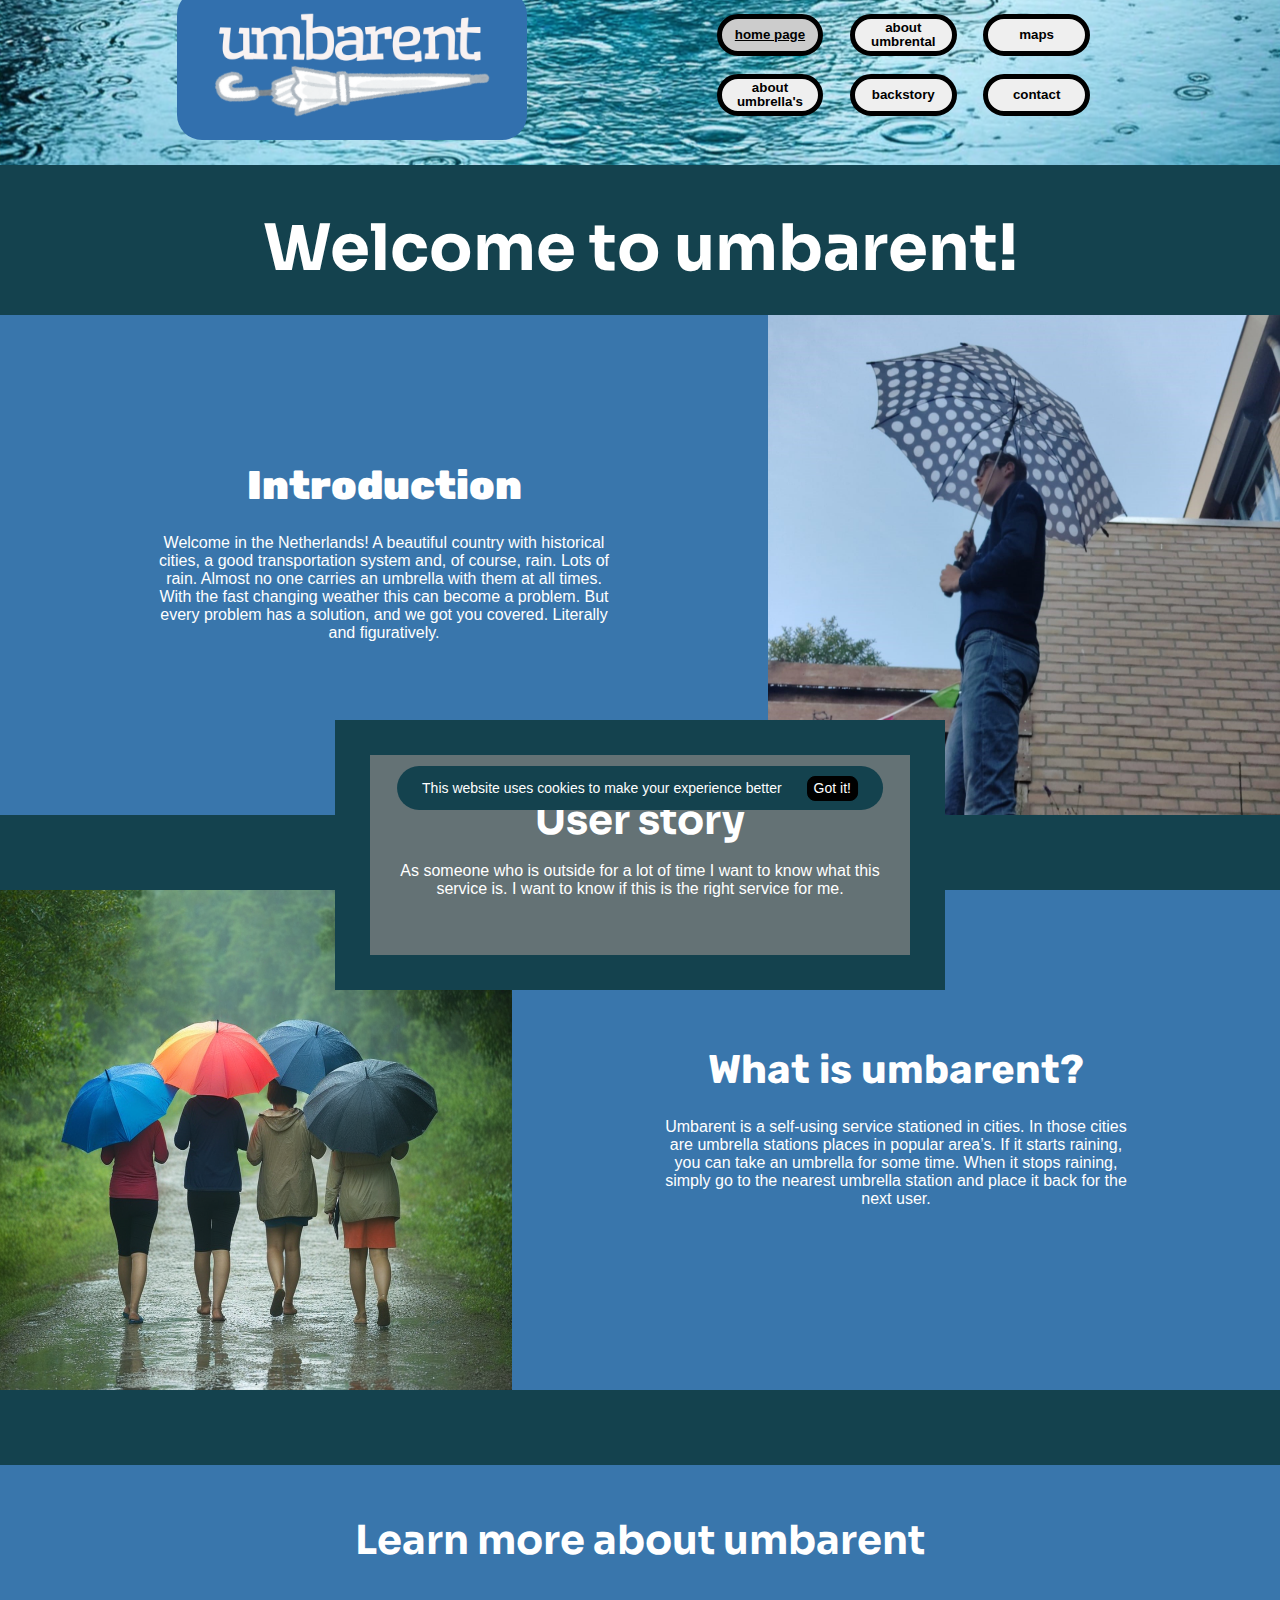
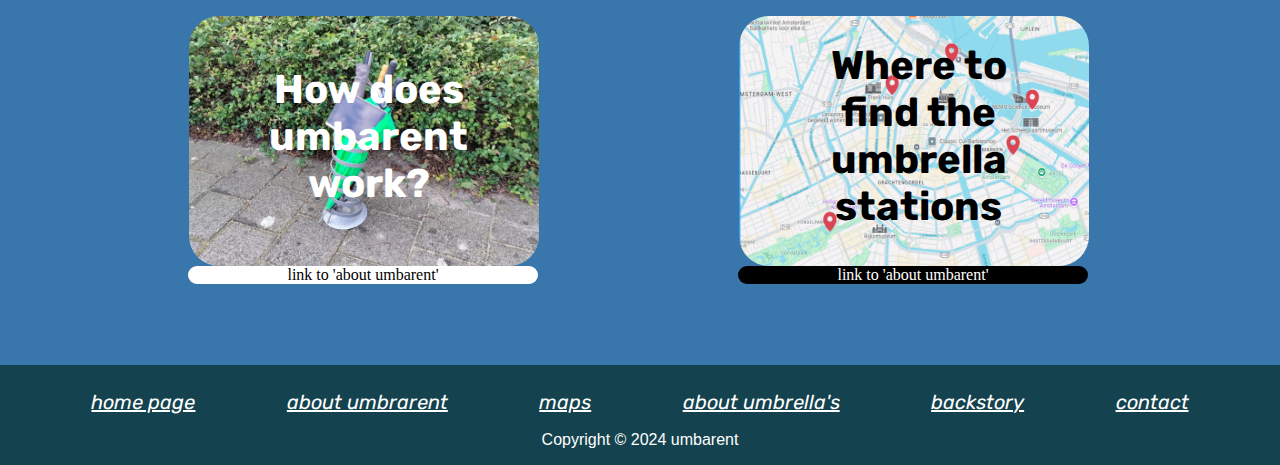
<file: index.html>
<!DOCTYPE html>
<html lang="en">
<head>
    <meta charset="UTF-8">
    <meta name="viewport" content="width=device-width, initial-scale=1.0">
    <title>umbarent</title>
    <meta name="author" content="Thijmen Dijkman">
    <link rel="icon" type="image/umbarent-icon" href="img\favicon.png">
    <link href='https://fonts.googleapis.com/css?family=Rubik|Sora' rel='stylesheet'>
    <link rel="stylesheet" type="text/css" href="css/finalAssignment.css">
</head>
<body>
    <img src="img\raindrops_in_a_puddle(3).png" alt="raindrops in a puddle" title="raindrops" class="navBackground">
    <nav class="flexbox top">
        <a href="index.html" class="logo"><img src="img/umbarent-logo.png" alt="umbarent logo" title="umbarent" class="logo"></a>
        <section class="topBox">
            <section class="flexbox pageSelect">
                <a href="index.html"><button type="button" class="goToPage thisPage">home page</button></a>
                <a href="whatIsWebsite.html"><button type="button" class="goToPage">about umbrental</button></a>
                <a href="maps.html"><button type="button" class="goToPage">maps</button></a>
                <a href="howToUse.html"><button type="button" class="goToPage">about umbrella's</button></a>
                <a href="backstory.html"><button type="button" class="goToPage">backstory</button></a>
                <a href="contact.html"><button type="button" class="goToPage">contact</button></a>
            </section>
        </section>
    </nav>

    <section class="cookies flexbox">
        <p>This website uses cookies to make your experience better</p>
        <button type="button" class="cookieButton">Got it!</button>
    </section>

    <header class="bar title">
        <h1>Welcome to umbarent!</h1>
    </header>

    <section class="flexbox">
        <article class="home homeText">
            <h2 class="white"><strong>Introduction</strong></h2>
            <p class="inlineBlock">
                Welcome in the Netherlands! 
                A beautiful country with historical cities, 
                a good transportation system and, of course, rain. Lots of rain.
                Almost no one carries an umbrella with them at all times. 
                With the fast changing weather this can become a problem. 
                But every problem has a solution, and we got you covered. 
                Literally and figuratively.
            </p>
        </article>
        <img src="img\umbrellaBackyard(2).png" alt="walking in the rain in a backyard" title="walking with umbrella in backyard" class="home homePhoto">
    </section>

    <p class="divide bar"></p>
    <section class="userStoryHome flexbox">
        <h2>User story</h2>
        <p>
            As someone who is outside for a lot of time I want to know what this service is. 
            I want to know if this is the right service for me.
        </p>
    </section>

    <section class="flexbox">
        <img src="img\1x1_people_walking_with_umbrella(3).png" alt="walking in the rain in a forest" title="walking with umbrella in forest" class="home homePhoto">
        <article class="home homeText">
            <h2 class="white">What is umbarent?</h2>
            <p>
                Umbarent is a self-using service stationed in cities. 
                In those cities are umbrella stations places in popular area’s. 
                If it starts raining, you can take an umbrella for some time. 
                When it stops raining, simply go to the nearest umbrella station 
                and place it back for the next user.
            </p>
        </article>
    </section>

    <p class="divide bar"></p>

    <section class="flexbox text CTA">
        <h2 class="learnMore">learn more about umbarent</h2>
        <section class="ctaBoxes flexbox">
            <figure>
                <a href="whatIsWebsite.html"><img src="img\umbrellaStation1(2).png" alt="an umbrella station" title="link to 'about umbarent'" class="ctaBoxes"></a>
                <h2 class="centerTextCTA white">How does umbarent work?</h2>
                <figcaption class="linkAboutUmbarent">link to 'about umbarent'</figcaption>
            </figure>
            <figure>
                <a href="maps.html"><img src="img\mapAmsterdam.png" alt="map of Amsterdam" title="link to 'maps'" class="ctaBoxes"></a>
                <h2 class="centerTextCTA black">Where to find the umbrella stations</h2>
                <figcaption class="linkMaps">link to 'about umbarent'</figcaption>
            </figure>
        </section>
    </section>

    <footer class="bar flexbox">
        <section class="footerLink flexbox">
            <a href="home.html"><em>home page</em></a>
            <a href="whatIsWebsite.html"><em>about umbrarent</em></a>
            <a href="maps.html"><em>maps</em></a>
            <a href="howToUse.html"><em>about umbrella's</em></a>
            <a href="backstory.html"><em>backstory</em></a>
            <a href="contact.html"><em>contact</em></a>
        </section>
        <p>Copyright &copy; 2024 umbarent</p>
    </footer>
</body>
</html>
</file>
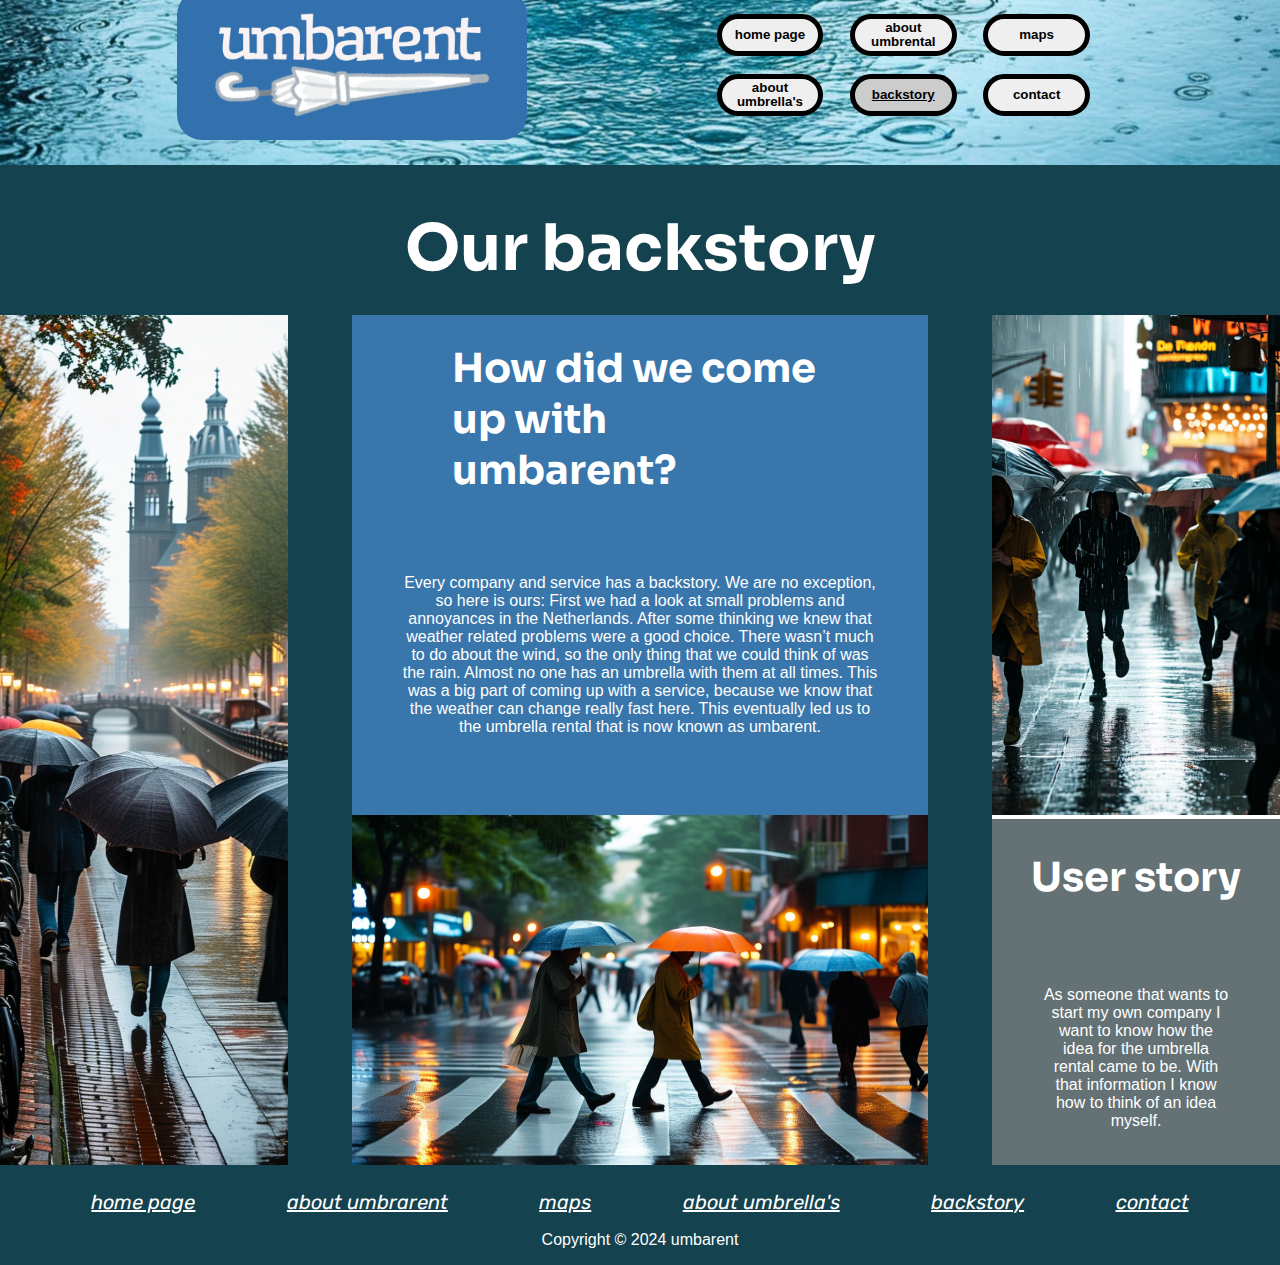
<file: backstory.html>
<!DOCTYPE html>
<html lang="en">
<head>
    <meta charset="UTF-8">
    <meta name="viewport" content="width=device-width, initial-scale=1.0">
    <title>backstory</title>
    <meta name="author" content="Thijmen Dijkman">
    <link rel="icon" type="image/umbarent-icon" href="img\favicon.png">
    <link href='https://fonts.googleapis.com/css?family=Rubik|Sora' rel='stylesheet'>
    <link rel="stylesheet" type="text/css" href="css/finalAssignment.css">
</head>
<body>
    <img src="img\raindrops_in_a_puddle(3).png" alt="raindrops in a puddle" title="" class="navBackground">
    <nav class="flexbox top">
        <a href="index.html" class="logo"><img src="img/umbarent-logo.png" alt="umbarent logo" title="umbarent" class="logo"></a>
        <section class="topBox">
            <section class="flexbox pageSelect topBox">
                <a href="index.html"><button type="button" class="goToPage">home page</button></a>
                <a href="whatIsWebsite.html"><button type="button" class="goToPage">about umbrental</button></a>
                <a href="maps.html"><button type="button" class="goToPage">maps</button></a>
                <a href="howToUse.html"><button type="button" class="goToPage">about umbrella's</button></a>
                <a href="backstory.html"><button type="button" class="goToPage thisPage">backstory</button></a>
                <a href="contact.html"><button type="button" class="goToPage">contact</button></a>
            </section>
        </section>
    </nav>

    <header class="bar title">
        <h1>Our backstory</h1>
    </header>

    <section class="flexbox heightPage5">
        <aside>
            <img src="img\9x16_Amsterdam_on_a_rainy_day.png" alt="Amsterdam on a rainy day" title="Amsterdam in the rain" class="photo heightPage5">
        </aside>

        <p class="smallVertical bar heightPage5"></p>

        <article class="text middle topheight aligntext">
            <h2 class="inMiddle">
                How did we come up with umbarent?
            </h2>
            <p>
                Every company and service has a backstory. We are no exception, so here is ours:
                First we had a look at small problems and annoyances in the Netherlands. 
                After some thinking we knew that weather related problems were a good choice. 
                There wasn’t much to do about the wind, so the only thing that we could think of was the rain.
                Almost no one has an umbrella with them at all times. 
                This was a big part of coming up with a service, because we know that the weather can change really fast here. 
                This eventually led us to the umbrella rental that is now known as umbarent.
            </p>
        </article>
        <img src="img\4x3_people_in_the_rain_crossing_the_ (2).png" alt="people in the rain crossing the road" title="busy city in the rain" class="photo middle bottomheight">

        <p class="smallVertical bar heightPage5"></p>

        <aside>
            <img src="img\9x16_NYC_on_a_rainy_day__with_people_(2).png" alt="New York City on a rainy day" title="New York City in the rain" class="photo topheight fullWidth">
            <section class="userStory bottomheight aligntext">
                <h2>
                    User story
                </h2>
                <p>
                    As someone that wants to start my own company 
                    I want to know how the idea for the umbrella rental came to be. 
                    With that information I know how to think of an idea myself.
                </p>
            </section>
        </aside>
    </section>

    <footer class="bar flexbox">
        <section class="footerLink flexbox">
            <a href="home.html"><em>home page</em></a>
            <a href="whatIsWebsite.html"><em>about umbrarent</em></a>
            <a href="maps.html"><em>maps</em></a>
            <a href="howToUse.html"><em>about umbrella's</em></a>
            <a href="backstory.html"><em>backstory</em></a>
            <a href="contact.html"><em>contact</em></a>
        </section>
        <p>Copyright &copy; 2024 umbarent</p>
    </footer>
</body>
</html>
</file>
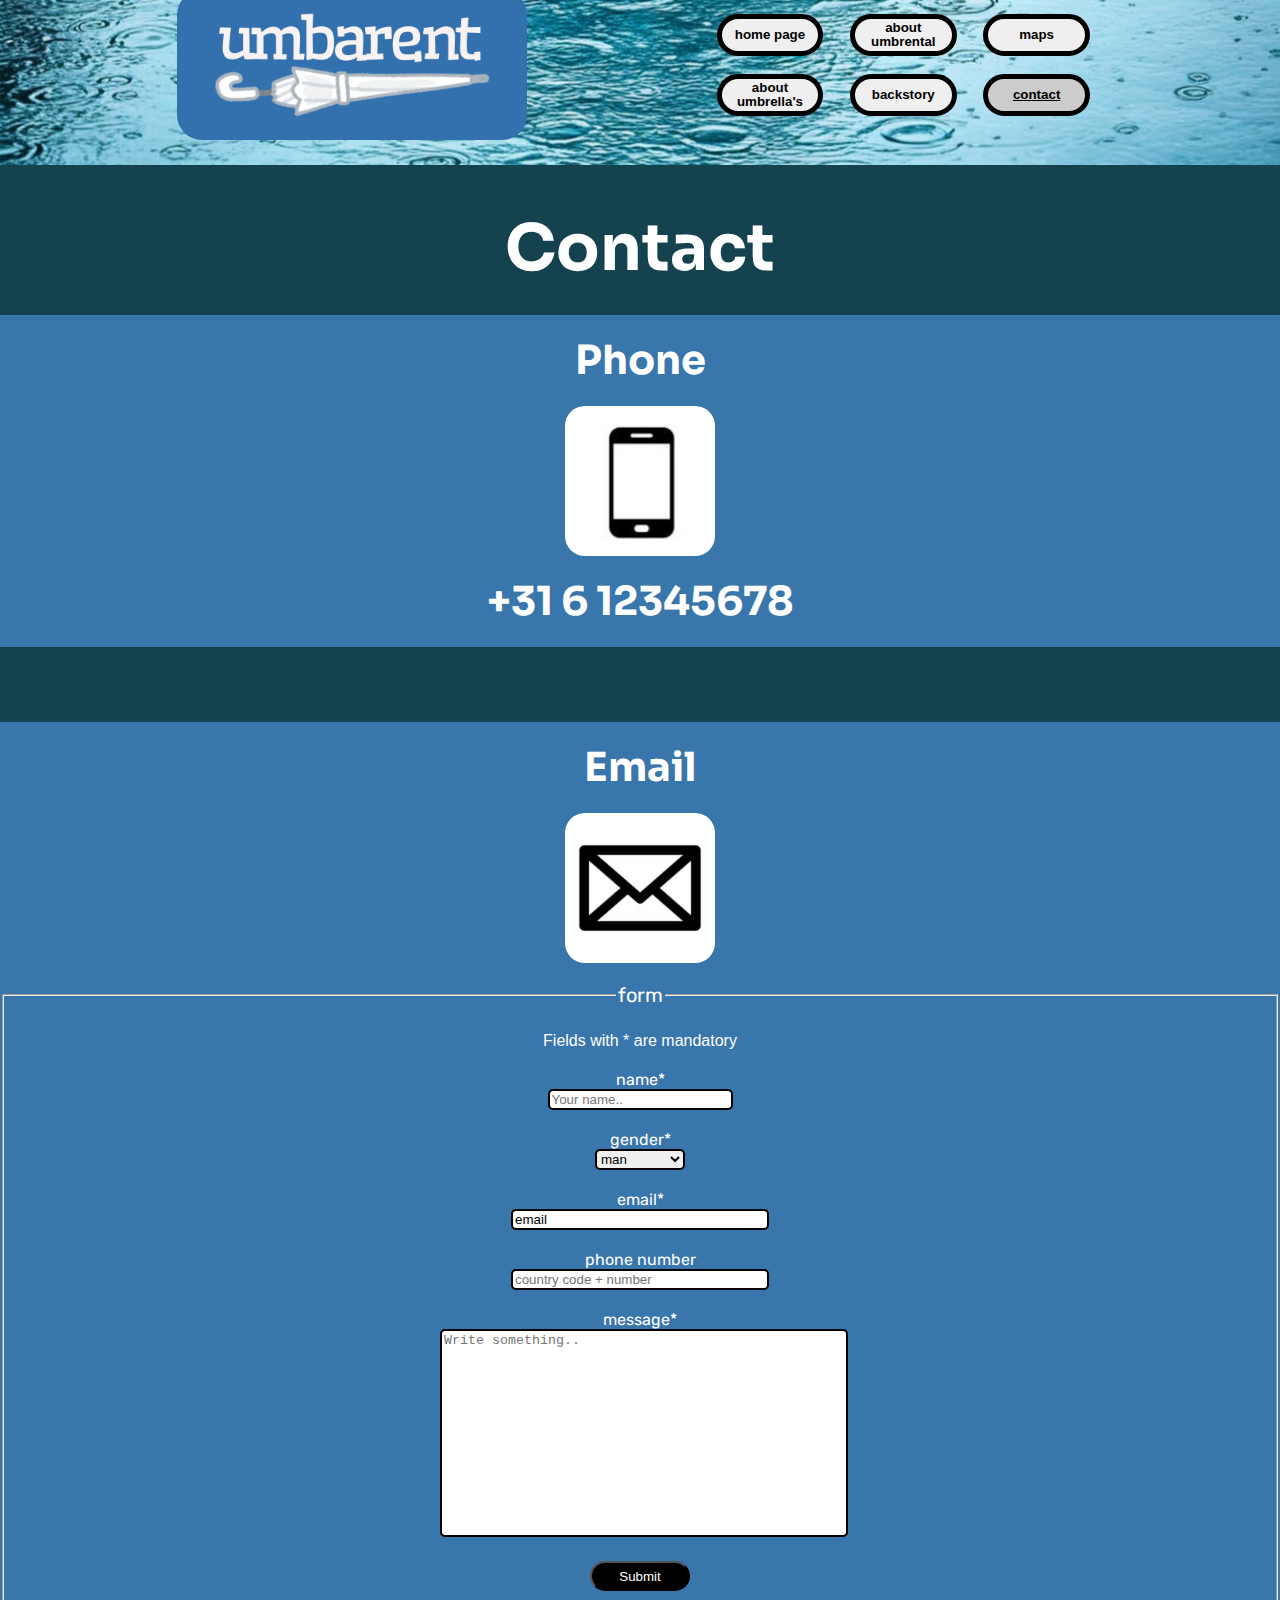
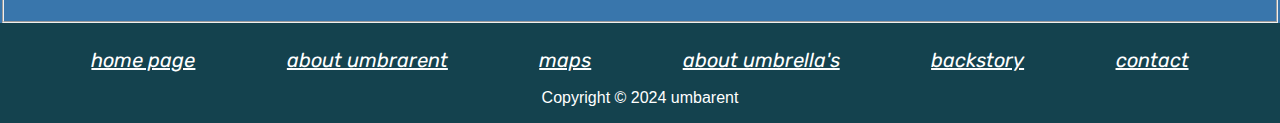
<file: contact.html>
<!DOCTYPE html>
<html lang="en">
<head>
    <meta charset="UTF-8">
    <meta name="viewport" content="width=device-width, initial-scale=1.0">
    <title>contact</title>
    <meta name="author" content="Thijmen Dijkman">
    <link rel="icon" type="image/umbarent-icon" href="img\favicon.png">
    <link href='https://fonts.googleapis.com/css?family=Rubik|Sora' rel='stylesheet'>
    <link rel="stylesheet" type="text/css" href="css/finalAssignment.css">
</head>
<body>
    <img src="img\raindrops_in_a_puddle(3).png" alt="raindrops in a puddle" title="raindrops" class="navBackground">
    <nav class="flexbox top">
        <a href="index.html" class="logo"><img src="img/umbarent-logo.png" alt="umbarent logo" title="umbarent" class="logo"></a>
        <section class="topBox">
            <section class="flexbox pageSelect">
                <a href="index.html"><button type="button" class="goToPage">home page</button></a>
                <a href="whatIsWebsite.html"><button type="button" class="goToPage">about umbrental</button></a>
                <a href="maps.html"><button type="button" class="goToPage">maps</button></a>
                <a href="howToUse.html"><button type="button" class="goToPage">about umbrella's</button></a>
                <a href="backstory.html"><button type="button" class="goToPage">backstory</button></a>
                <a href="contact.html"><button type="button" class="goToPage thisPage">contact</button></a>
            </section>
        </section>
    </nav>

    <header class="bar title">
        <h1>Contact</h1>
    </header>

    <section class="text">
        <h2 class="pageMiddle">Phone</h2>
        <img src="img\smartphone-icon.png" alt="smartphone pictogram" title="smartphone" class="contactPhoto pageMiddle">
        <h2 class="pageMiddle">+31 6 12345678</h2>
    </section>

    <p class="divide bar"></p>

    <section class="text">
        <h2 class="pageMiddle">Email</h2>
        <img src="img\email-icon.png" alt="email pictogram" title="email" class="contactPhoto pageMiddle">
        <fieldset>
        <legend>form</legend>
            <form action="action_page.php" method="POST" class="pageMiddle flexbox">
                <p>fields with * are mandatory</p>

                <section class="formbox">
                    <label for="name">name*</label>
                    <input type="text" id="name" name="name" placeholder="Your name.." required>
                </section>
            
                <section class="formbox">
                    <label for="gender">gender*</label>
                    <select id="gender" name="gender" required>
                        <option value="man">man</option>
                        <option value="woman">woman</option>
                        <option value="non-binairy">non-binairy</option>
                        <option value="else">else</option>
                    </select>
                </section>

                <section class="formbox">
                    <label for="email">email*</label>
                    <input type="email" value="email" id="email" name="email" placeholder="an.example@email.com" required>
                </section>

                <section class="formbox">
                    <label for="tel">phone number</label>
                    <input type="tel" id="tel" name="tel" placeholder="country code + number">
                </section>
            
                <section class="formbox">
                    <label for="message">message*</label>
                    <textarea id="message" name="message" placeholder="Write something.." required></textarea>
                </section>
            
                <section class="formbox">
                    <input type="submit" value="Submit">
                </section>
            </form>
        </fieldset>
    </section>
    
    <footer class="bar flexbox">
        <section class="footerLink flexbox">
            <a href="home.html"><em>home page</em></a>
            <a href="whatIsWebsite.html"><em>about umbrarent</em></a>
            <a href="maps.html"><em>maps</em></a>
            <a href="howToUse.html"><em>about umbrella's</em></a>
            <a href="backstory.html"><em>backstory</em></a>
            <a href="contact.html"><em>contact</em></a>
        </section>
        <p>Copyright &copy; 2024 umbarent</p>
    </footer>
</body>
</html>
</file>
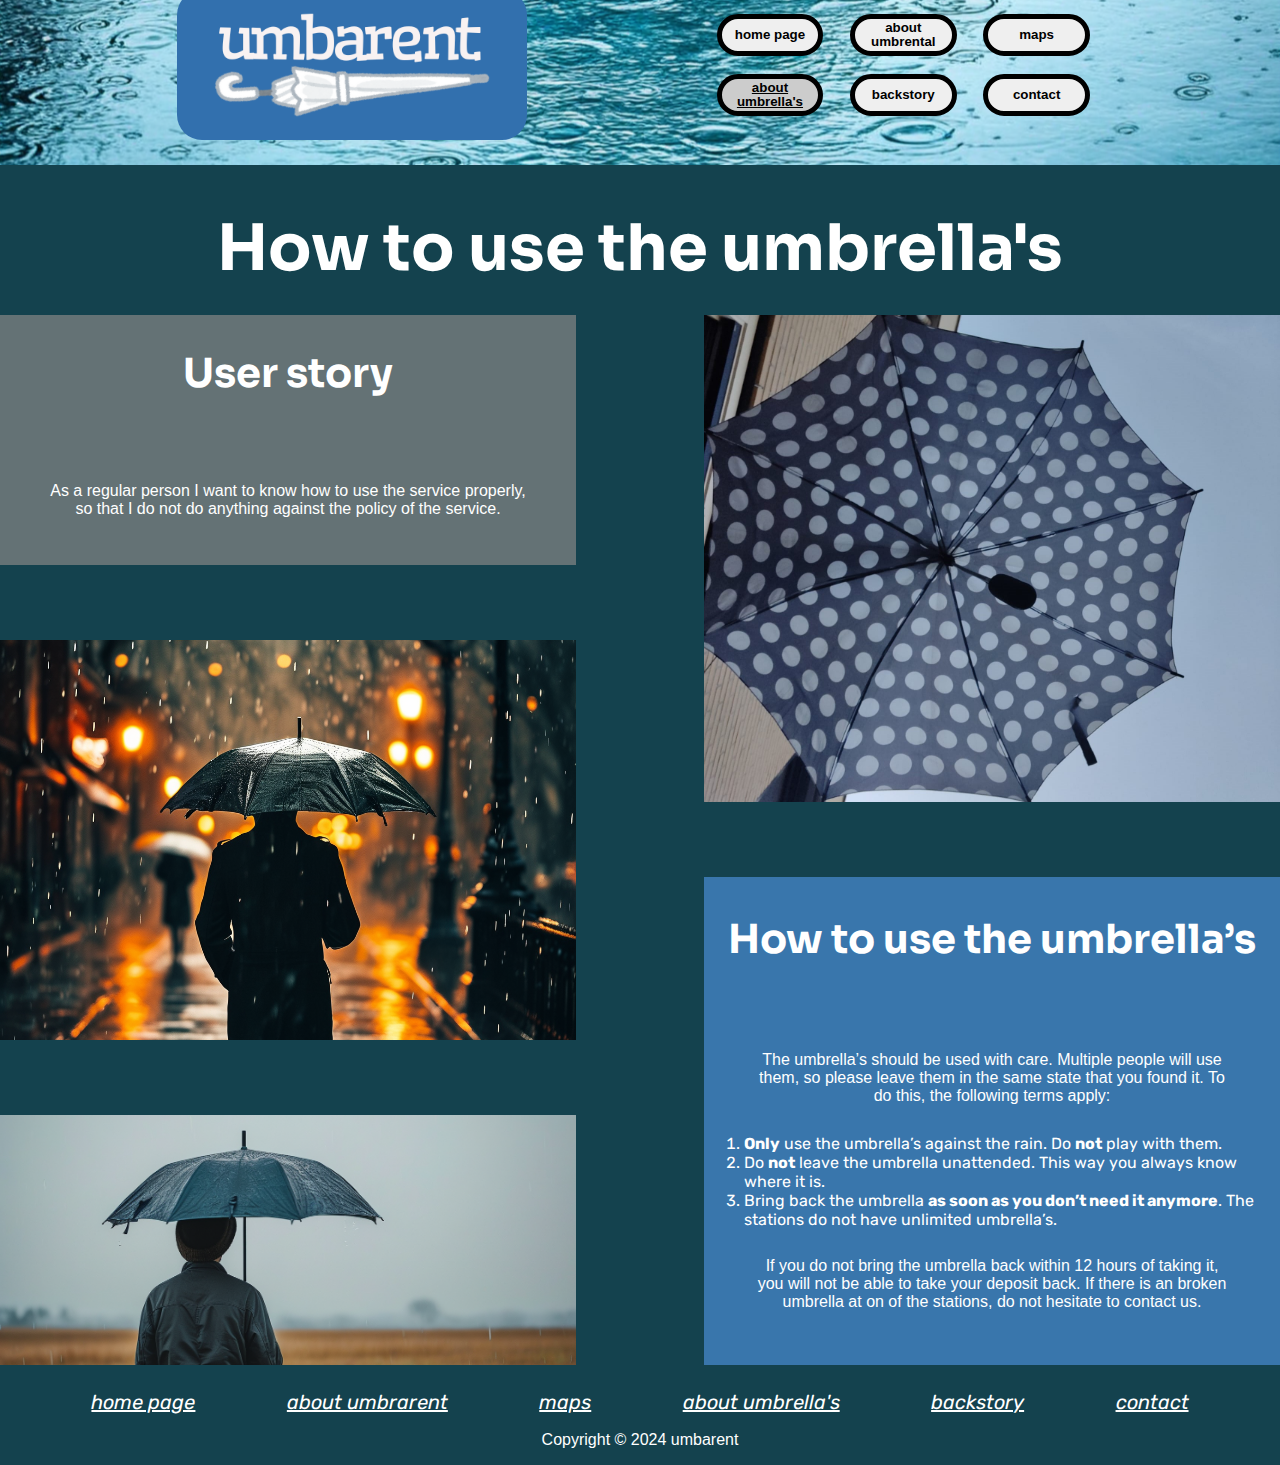
<file: howToUse.html>
<!DOCTYPE html>
<html lang="en">
<head>
    <meta charset="UTF-8">
    <meta name="viewport" content="width=device-width, initial-scale=1.0">
    <title>about umbrella's</title>
    <meta name="author" content="Thijmen Dijkman">
    <link rel="icon" type="image/umbarent-icon" href="img\favicon.png">
    <link href='https://fonts.googleapis.com/css?family=Rubik|Sora' rel='stylesheet'>
    <link rel="stylesheet" type="text/css" href="css/finalAssignment.css">
</head>
<body>
    <img src="img\raindrops_in_a_puddle(3).png" alt="raindrops in a puddle" title="raindrops" class="navBackground">
    <nav class="flexbox top">
        <a href="index.html" class="logo"><img src="img/umbarent-logo.png" alt="umbarent logo" title="umbarent" class="logo"></a>
        <section class="topBox">
            <section class="flexbox pageSelect">
                <a href="index.html"><button type="button" class="goToPage">home page</button></a>
                <a href="whatIsWebsite.html"><button type="button" class="goToPage">about umbrental</button></a>
                <a href="maps.html"><button type="button" class="goToPage">maps</button></a>
                <a href="howToUse.html"><button type="button" class="goToPage thisPage">about umbrella's</button></a>
                <a href="backstory.html"><button type="button" class="goToPage">backstory</button></a>
                <a href="contact.html"><button type="button" class="goToPage">contact</button></a>
            </section>
        </section>
    </nav>

    <header class="bar title">
        <h1>How to use the umbrella's</h1>
    </header>

    <section class="flexbox heightPage4">
        <section class="userStory twentyFive width4 aligntext">
            <h2>
                User story
            </h2>
            <p>
                As a regular person I want to know how to use the service properly, 
                so that I do not do anything against the policy of the service.
            </p>
        </section>
        <p class="divide bar width4"></p>
        <img src="img\3x2_people_in_the_rain_with_umbrella.png" alt="person walking in the rain in the evening" title="walking with umbrella in the evening" class="photo fourty width4">
        <p class="divide bar width4"></p>
        <img src="img\16x9_person_standing_in_an_open_field(2).png" alt="man in open field with umbrella" title="standing in an open field" class="photo twentyFive width4">
    
        <p class="vertical bar heightPage4"></p>
    
        <img src="img\flyingUmbrella.png" alt="umbrella fom below pointing to the sky" title="flying umbrella" class="photo page4Right width4">
        <p class="divide bar width4"></p>
        <article class="text page4Right width4 aligntext">
            <h2>
                How to use the umbrella’s
            </h2>
            <p>
                The umbrella’s should be used with care. Multiple people will use them, 
                so please leave them in the same state that you found it. To do this, the following terms apply:
            </p>
                <ol>
                    <li><strong>Only</strong> use the umbrella’s against the rain. Do <strong>not</strong> play with them.</li>
                    <li>Do <strong>not</strong> leave the umbrella unattended. This way you always know where it is.</li>
                    <li>Bring back the umbrella <strong>as soon as you don’t need it anymore</strong>. The stations do not have unlimited umbrella’s.</li>
                </ol>
            <p>
                If you do not bring the umbrella back within 12 hours of taking it, you will not be able to take your deposit back.
                If there is an broken umbrella at on of the stations, do not hesitate to contact us. 
            </p>
        </article>
    </section>

    <footer class="bar flexbox">
        <section class="footerLink flexbox">
            <a href="home.html"><em>home page</em></a>
            <a href="whatIsWebsite.html"><em>about umbrarent</em></a>
            <a href="maps.html"><em>maps</em></a>
            <a href="howToUse.html"><em>about umbrella's</em></a>
            <a href="backstory.html"><em>backstory</em></a>
            <a href="contact.html"><em>contact</em></a>
        </section>
        <p>Copyright &copy; 2024 umbarent</p>
    </footer>
</body>
</html>
</file>
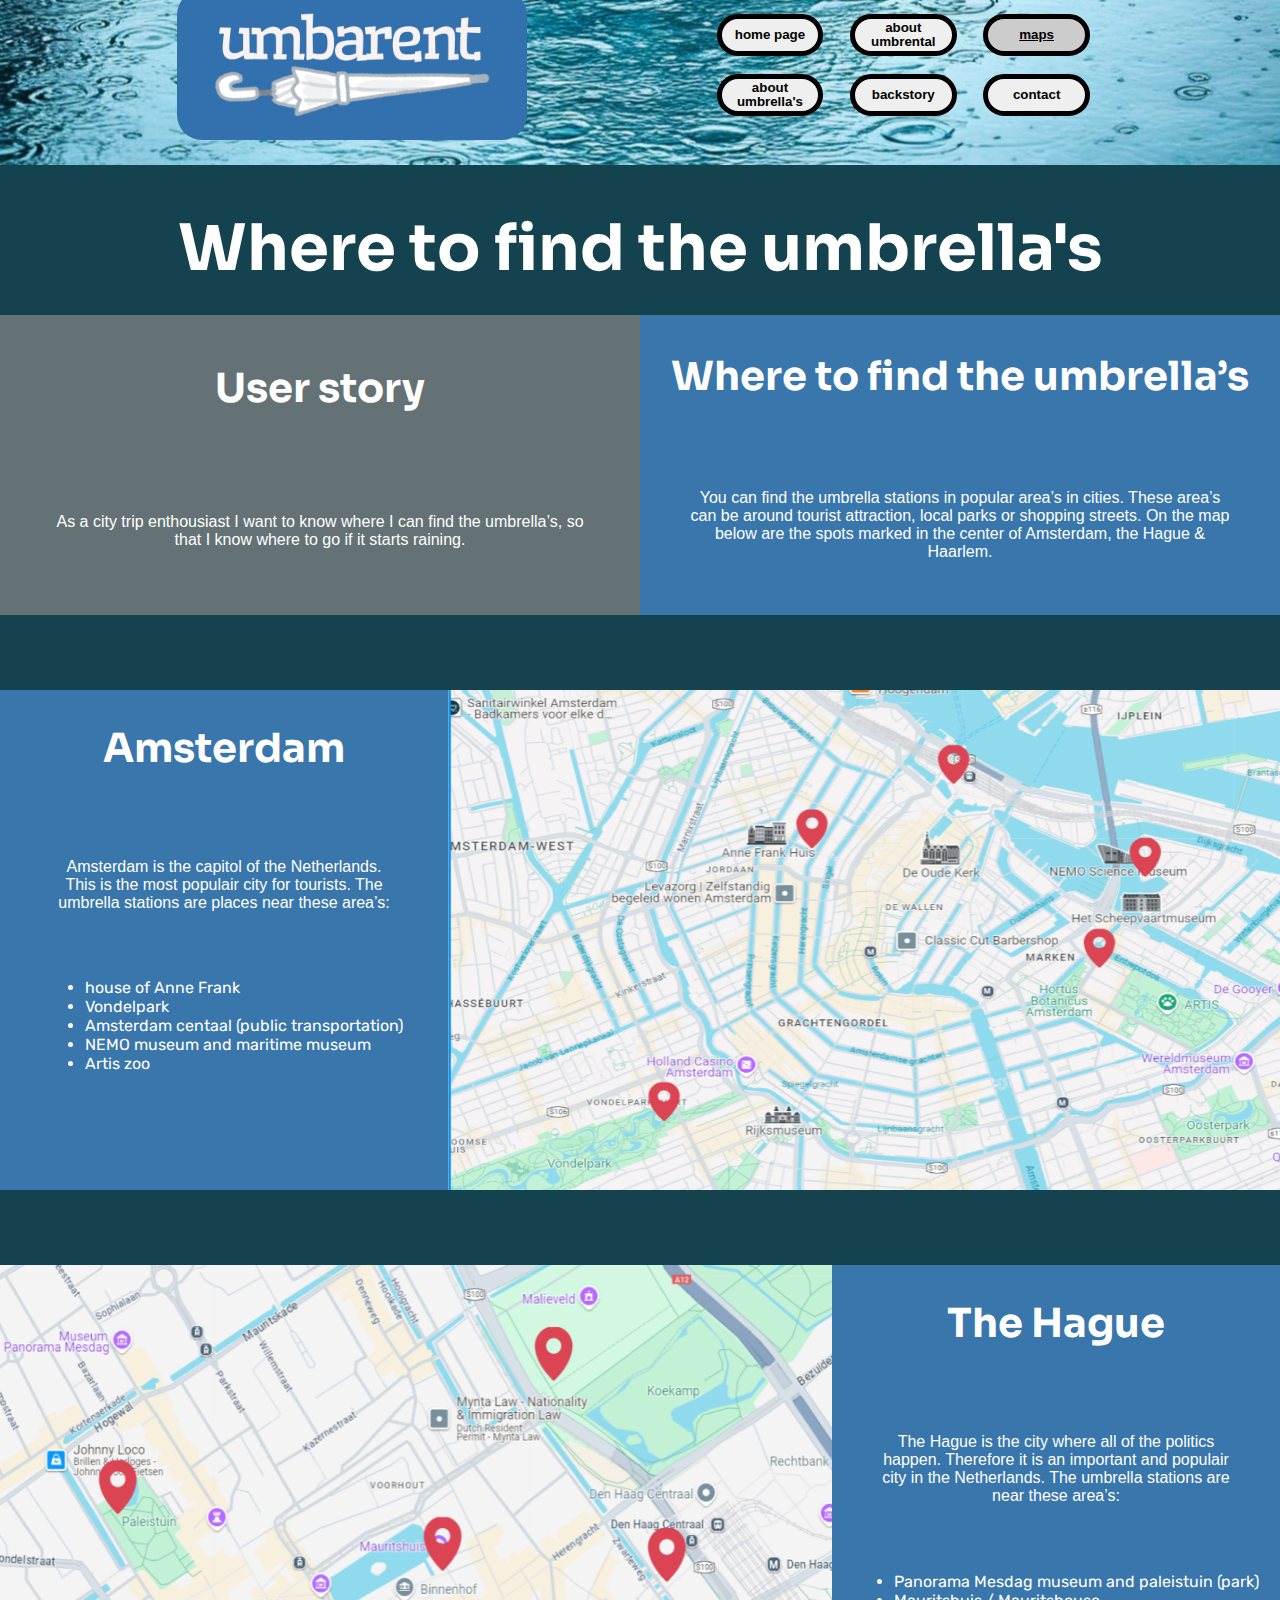
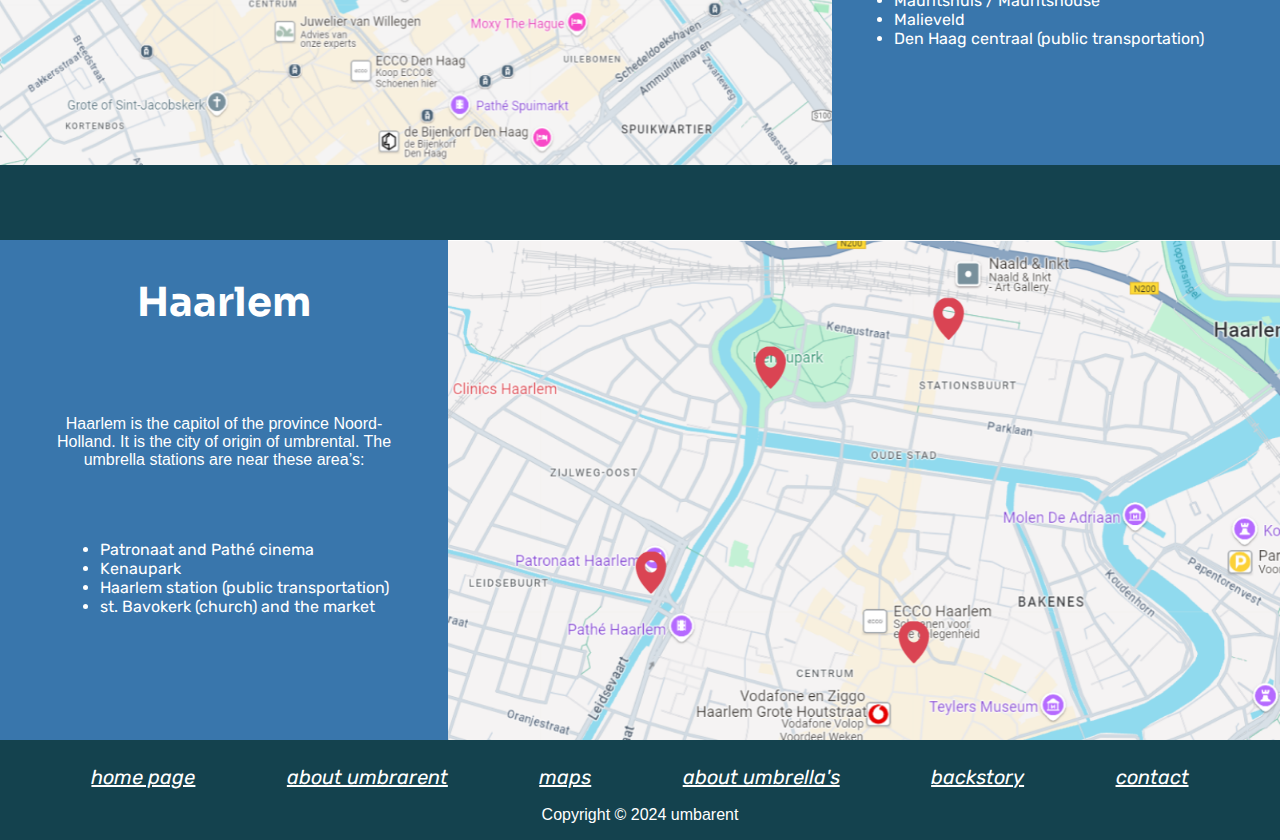
<file: maps.html>
<!DOCTYPE html>
<html lang="en">
<head>
    <meta charset="UTF-8">
    <meta name="viewport" content="width=device-width, initial-scale=1.0">
    <title>maps</title>
    <meta name="author" content="Thijmen Dijkman">
    <link rel="icon" type="image/umbarent-icon" href="img\favicon.png">
    <link href='https://fonts.googleapis.com/css?family=Rubik|Sora' rel='stylesheet'>
    <link rel="stylesheet" type="text/css" href="css/finalAssignment.css">
</head>
<body>
    <img src="img\raindrops_in_a_puddle(3).png" alt="raindrops in a puddle" title="raindrops" class="navBackground">
    <nav class="flexbox top">
        <a href="index.html" class="logo"><img src="img/umbarent-logo.png" alt="umbarent logo" title="umbarent" class="logo"></a>
        <section class="topBox">
            <section class="flexbox pageSelect">
                <a href="index.html"><button type="button" class="goToPage">home page</button></a>
                <a href="whatIsWebsite.html"><button type="button" class="goToPage">about umbrental</button></a>
                <a href="maps.html"><button type="button" class="goToPage thisPage">maps</button></a>
                <a href="howToUse.html"><button type="button" class="goToPage">about umbrella's</button></a>
                <a href="backstory.html"><button type="button" class="goToPage">backstory</button></a>
                <a href="contact.html"><button type="button" class="goToPage">contact</button></a>
            </section>
        </section>
    </nav>

    <header class="bar title">
        <h1>Where to find the umbrella's</h1>
    </header>

    <section class="flexbox">
        <section class="userStory firstLine3 aligntext">
            <h2>
                User story
            </h2>
            <p>
                As a city trip enthousiast I want to know where I can find the umbrella’s, 
                so that I know where to go if it starts raining.
            </p>
        </section>
        <section class="text firstLine3 aligntext">
            <h2>
                Where to find the umbrella’s
            </h2>
            <p>
                You can find the umbrella stations in popular area’s in cities.
                These area’s can be around tourist attraction, local parks or shopping streets.
                On the map below are the spots marked in the center of Amsterdam, the Hague &#38; Haarlem.
            </p>
        </section>
    </section>
    
    <p class="divide bar"></p>
    
    <section class="flexbox">
        <article class="text page3Text aligntext">
            <h2>
                Amsterdam
            </h2>
            <p>
                Amsterdam is the capitol of the Netherlands. This is the most populair city for tourists.

                The umbrella stations are places near these area’s:
                <ul>
                    <li>house of Anne Frank</li>
                    <li>Vondelpark</li>
                    <li>Amsterdam centaal (public transportation)</li>
                    <li>NEMO museum and maritime museum</li>
                    <li>Artis zoo</li>
                </ul>
            </p>
        </article>
        <img src="img\mapAmsterdam.png" alt="map of amsterdam with pinpoints of the umbrella stations" title="spots of umbrella stations" class="photo page3Photo">
    </section>

    <p class="divide bar"></p>

    <section class="flexbox">
        <img src="img\mapTheHague.png" alt="map of the Hague with pinpoints of the umbrella stations" title="spots of umbrella stations"  class="photo page3Photo">
        <article class="text page3Text aligntext">
            <h2>
                the Hague
            </h2>
            <p>
                The Hague is the city where all of the politics happen. Therefore it is an important and populair city in the Netherlands.

                The umbrella stations are near these area’s:
                <ul>
                    <li>Panorama Mesdag museum and paleistuin (park)</li>
                    <li>Mauritshuis / Mauritshouse</li>
                    <li>Malieveld</li>
                    <li>Den Haag centraal (public transportation)</li>
                </ul>
            </p>
        </article>
    </section>

    <p class="divide bar"></p>

    <section class="flexbox">
        <article class="text page3Text aligntext">
            <h2>
                Haarlem
            </h2>
            <p>
                Haarlem is the capitol of the province Noord-Holland. It is the city of origin of umbrental. 

                The umbrella stations are near these area’s:
                <ul>
                    <li>Patronaat and Pathé cinema</li>
                    <li>Kenaupark</li>
                    <li>Haarlem station (public transportation)</li>
                    <li>st. Bavokerk (church) and the market</li>
                </ul>
            </p>
        </article>
        <img src="img\mapHaarlem.png" alt="map of Haarlem with pinpoints of the umbrella stations" title="spots of umbrella stations"  class="photo page3Photo">
    </section>

    <footer class="bar flexbox">
        <section class="footerLink flexbox">
            <a href="home.html"><em>home page</em></a>
            <a href="whatIsWebsite.html"><em>about umbrarent</em></a>
            <a href="maps.html"><em>maps</em></a>
            <a href="howToUse.html"><em>about umbrella's</em></a>
            <a href="backstory.html"><em>backstory</em></a>
            <a href="contact.html"><em>contact</em></a>
        </section>
        <p>Copyright &copy; 2024 umbarent</p>
    </footer>
</body>
</html>
</file>
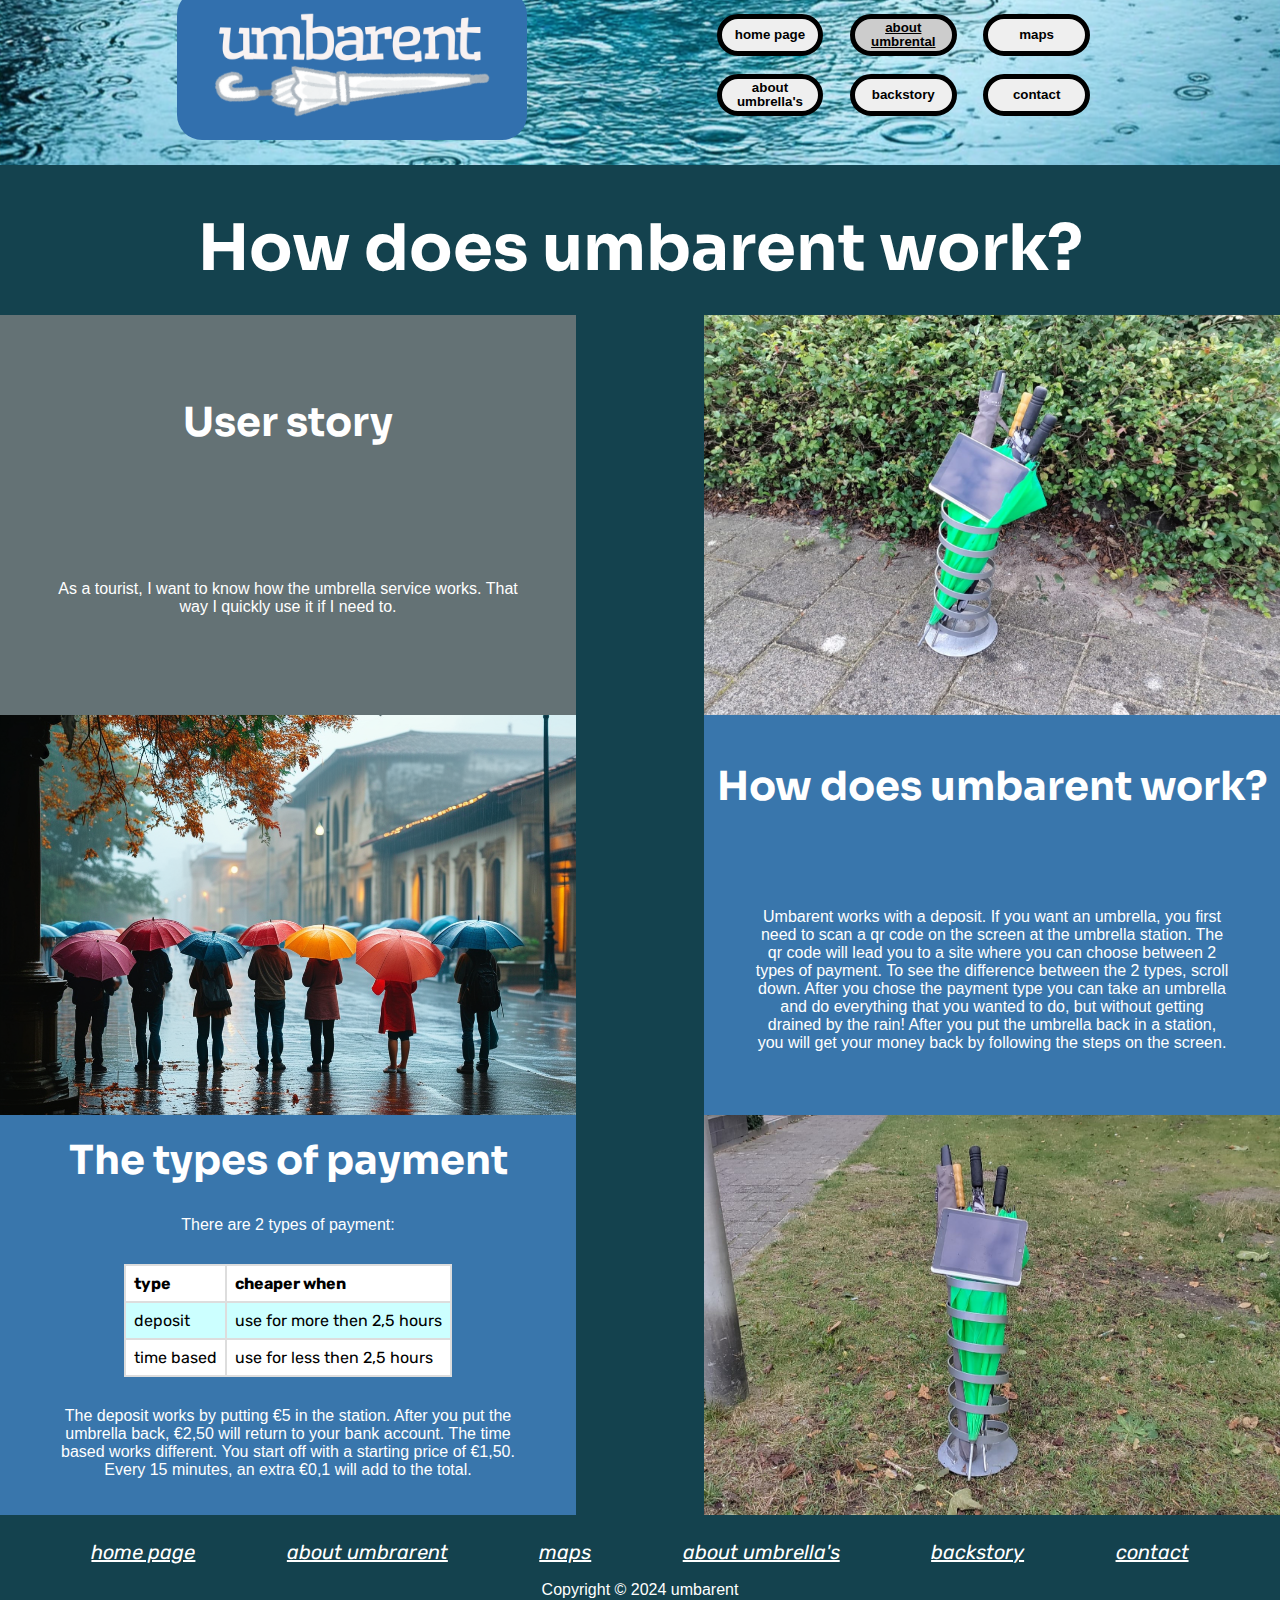
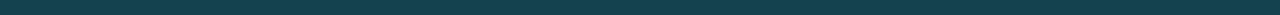
<file: whatIsWebsite.html>
<!DOCTYPE html>
<html lang="en">
<head>
    <meta charset="UTF-8">
    <meta name="viewport" content="width=device-width, initial-scale=1.0">
    <title>About umbarent</title>
    <meta name="author" content="Thijmen Dijkman">
    <link rel="icon" type="image/umbarent-icon" href="img\favicon.png">
    <link href='https://fonts.googleapis.com/css?family=Rubik|Sora' rel='stylesheet'>
    <link rel="stylesheet" type="text/css" href="css/finalAssignment.css">
</head>
<body>
    <img src="img\raindrops_in_a_puddle(3).png" alt="raindrops in a puddle" title="raindrops" class="navBackground">
    <nav class="flexbox top">
        <a href="index.html" class="logo"><img src="img/umbarent-logo.png" alt="umbarent logo" title="umbarent" class="logo"></a>
        <section class="topBox">
            <section class="flexbox pageSelect">
                <a href="index.html"><button type="button" class="goToPage">home page</button></a>
                <a href="whatIsWebsite.html"><button type="button" class="goToPage thisPage">about umbrental</button></a>
                <a href="maps.html"><button type="button" class="goToPage">maps</button></a>
                <a href="howToUse.html"><button type="button" class="goToPage">about umbrella's</button></a>
                <a href="backstory.html"><button type="button" class="goToPage">backstory</button></a>
                <a href="contact.html"><button type="button" class="goToPage">contact</button></a>
            </section>
        </section>
    </nav>

    <header class="bar title">
        <h1>How does umbarent work?</h1>
    </header>

    <section class="flexbox">
        <section class="userStory page2 aligntext">
        <h2>
            User story
        </h2>
        <p>
            As a tourist, I want to know how the umbrella service works. That way I quickly use it if I need to.
        </p>
        </section>
        <p class="vertical bar"></p>
        <img src="img\umbrellaStation1(2).png" alt="an umbrella station" title="umbrella station" class="photo page2">
    </section>

    <section class="flexbox">
        <img src="img\3x2_group_of_people_in_the_rain_with.png" alt="big group of people with umbrella's" title="city trip in the rain" class="photo page2">
        <p class="vertical bar"></p>
        <article class="page2 text aligntext">
            <h2>
                How does umbarent work?
            </h2>
            <p>
                Umbarent works with a deposit. If you want an umbrella, 
                you first need to scan a qr code on the screen at the umbrella station.
                The qr code will lead you to a site where you can choose between 2 types of payment.
                To see the difference between the 2 types, scroll down.
                After you chose the payment type you can take an umbrella and do everything that you
                 wanted to do, but without getting drained by the rain! After you put 
                the umbrella back in a station, you will get your money back 
                by following the steps on the screen.
            </p>
        </article>
    </section>
    
    <section class="flexbox">
        </article>
        <article class="page2 text aligntext">
            <h2 class="moveUp">
                The types of payment
            </h2>
            <p>
                There are 2 types of payment:
            </p>
            <table>
                <tr>
                    <th>type</th>
                    <th>cheaper when</th>
                </tr>
                <tr>
                    <td>deposit</td>
                    <td>use for more then 2,5 hours</td>
                </tr>
                <tr>
                    <td>time based</td>
                    <td>use for less then 2,5 hours</td>
                </tr>
            </table>
            <p>
                The deposit works by putting &euro;5 in the station. After you put the 
                umbrella back, &euro;2,50 will return to your bank account.
                The time based works different. You start off with a starting price of &euro;1,50.
                Every 15 minutes, an extra &euro;0,1 will add to the total.
            </p>
        </article>
        <p class="vertical bar"></p>
        <img src="img\umbrellaStation0(2).png" alt="an umbrella station" title="umbrella station" class="photo page2">
    </section>

    <footer class="bar flexbox">
        <section class="footerLink flexbox">
            <a href="home.html"><em>home page</em></a>
            <a href="whatIsWebsite.html"><em>about umbrarent</em></a>
            <a href="maps.html"><em>maps</em></a>
            <a href="howToUse.html"><em>about umbrella's</em></a>
            <a href="backstory.html"><em>backstory</em></a>
            <a href="contact.html"><em>contact</em></a>
        </section>
        <p>Copyright &copy; 2024 umbarent</p>
    </footer>
</body>
</html>
</file>
<file: css/finalAssignment.css>
/*every body follows the same (flex) layout*/
body {
    display: flex;
    flex-direction: column;
    justify-content: space-between;
    margin: 0;
}

/*creates a flexbox*/
.flexbox {
    display: flex;
    flex-grow: 1;
}

.colomn {
    flex-direction: column;
}

.goToPage {
    width: 8em;
    height: 2.65rem;
    border-color: #000000;
    border-style: solid;
    border-width: 5px;
    margin: 0;
    transition-duration: 0.5s;
    cursor: pointer;
    font-weight: bold;
    border-radius: 2em;
    float: none;
    line-height: 100%;
}

.thisPage {
    background-color: #CCCCCC;
    text-decoration: underline;
}

.goToPage:hover {
    background-color: #3976AC;
    color: #FFFFFF;
    font-size: 0.92rem;
}

.top {
    height: 200px;
    justify-content: space-evenly;
    align-items: center;
}

.navBackground {
    width: 100%;
    height: 5%;
    position: relative;
    top: 200px;
    margin: -200px 0 0 0;
    z-index: 100;
}

.topBox {
    height: 100px;
    width: 400px;
}

.logo {
    height: 150px;
    width: 350px;
    border-radius: 25px;
    z-index: 101;
}

.pageSelect {
    height: 120px;
    justify-content: space-around;
    align-items: center;
    position: relative;
    top: -10px;
    flex-wrap: wrap;
    z-index: 101;
}

.cookies {
    background: #14424E;
    color: #FFFFFF;
    font-size: 14px;
    margin-left: 50%;
    transform: translate(-50%);
    padding: 0 25px;
    border-radius: 25px;
    text-align: center;
    position: fixed;
    bottom: 10%;
    z-index: 9999;
    justify-content: center;
    align-items: center;
}

.cookies button {
    background: #000000;
    color: #FFFFFF;
    border: 1px solid #000000;
    height: 25px;
    margin: 0 0 0 25px;
    font-size: 14px;
    border-radius: 8px;
    cursor: pointer;
}

.cookies button:active {
    background-color: #555555;
}

.title {
    display: flex;
    justify-content: center;
}

.white, .black, h1, h2, p, ul, ol, legend, label, a {
    color: #FFFFFF;
    letter-spacing: normal;
    line-height: normal;
    text-indent: 0;
    word-spacing: normal;
    font-family: 'Rubik';
    float: none;
}

p::first-letter, h1::first-letter, h2::first-letter {
    text-transform: uppercase;
}

h1 {
    font-size: 64px;
    font-family: 'Sora';
}

h2 {
    font-size: 40px;
    font-family: 'Sora';
}

.black {
    color: #000000;
}

.photo {
    margin: 0;
}

.bar {
    background-color: #14424E;
}

header {
    height: 150px;
}

.divide {
    height: 75px;
    margin: 0;
}

.vertical {
    width: 10%;
    margin: 0;
}

.smallVertical {
    width: 5%;
    margin: 0;
}

.home {
    height: 500px;
    margin: 0;
}

.homeText {
    background-color: #3976AC;
    width: 60%;
    display: flex;
    flex-direction: column;
    justify-content: center;
}

.homeText > h2 {
    font-size: 40px;
    margin: 0 auto;
}

.homeText p {
    margin: 25px 150px;
}

.homePhoto {
    width: 40%;
}

.learnMore {
    font-size: 40px;
    margin: 50px auto;
}

.CTA {
    height: 500px;
    flex-direction: column;
    justify-content: space-evenly;
    align-items: center;
}

.ctaBoxes figure, .ctaBoxes img {
    height: 250px;
    width: 350px;
    border-radius: 30px;
    margin: 0 100px;
    position: relative;
    right: 7%;
    text-align: center;
}

.centerTextCTA {
    position: absolute;
    top: 35%;
    left: 73%;
    transform: translate(-50%, -50%);
}

.CTA a {
    font-size: 40px;
}

figcaption {
    margin: 0;
    position: relative;
    left: 75px;
    top: -10px;
    border-radius: 15px;
}

.linkAboutUmbarent {
    background-color: #FFFFFF;
    color: #000000;
}

.linkMaps {
    background-color: #000000;
    color: #FFFFFF;
}

p {
    text-align: center;
    font-family: sans-serif;
}

.userStoryHome {
    height: 200px;
    width: 500px;
    background-color: #647275;
    border: 35px solid #14424E;
    position: relative;
    top: -35px;
    margin: -135px auto;
    padding: 0 20px;
    flex-direction: column;
    justify-content: center;
}

.userStoryHome > h2 {
    font-size: 40px;
    margin: 0 auto;
}

.page2 {
    width: 45%;
    height: 400px;
    margin: 0;
}

.moveUp {
    margin: 20px 0 -20px 0;
}

table {
    font-family: 'Rubik';
    border-collapse: collapse;
    margin: -20px 0;
}

td, th {
    border: 2px solid #dddddd;
    text-align: left;
    padding: 8px;
}

tr:nth-child(even) {
    background-color: #CFF;
}

tr:nth-child(odd) {
    background-color: #FFF;
}

/*aligns the text for almost every paragraph on the site*/
.aligntext {
    display: flex;
    flex-direction: column;
    justify-content: space-evenly;
    align-items: center;
}

.aligntext ol {
    margin: -25px 0;
}

.aligntext p {
    margin: 50px;
}

.userStory {
    background-color: #647275;
    margin: 0;
}

.text {
    background-color: #3976AC;
    margin: 0;
}

.firstLine3 {
    height: 300px;
    width: 50%;
    margin: 0;
}

.page3Text {
    height: 500px;
    width: 35%;
    margin: 0;
}

.page3Photo {
    height: 500px;
    width: 65%;
    margin: 0;
}

.heightPage4 {
    height: 1050px;
    flex-direction: column;
    flex-wrap: wrap;
}

.width4 {
    width: 45%;
}

.twentyFive {
    height: 250px;
}

.fourty {
    height: 400px;
}

.page4Right {
    height: 487.5px;
}

.page4Right ul {
    margin: -10px 0;
}

.heightPage5 {
    height: 850px;
    flex-direction: column;
    flex-wrap: wrap;
}

aside {
    width: 22.5%;
}

.middle {
    width: 45%;
}

.inMiddle {
    margin: 0 100px;
}

.topheight {
    height: 500px;
}

.fullWidth {
    width: 100%;
}

.fullHeight {
    height: 100%;
}

.bottomheight {
    height: 350px;
}

footer {
    flex-direction: column;
    height: 100px;
    margin: 0;
}

.footerLink {
    margin: 25px 0 0 0;
    justify-content: space-evenly;
}

.footerLink a {
    font-size: 20px;
    color: #FFFFFF;
}

.footerLink a:active {
    color: #999999;
}

legend {
    margin: auto;
    font-size: 20px;
}

form {
    width: 400px;
}

.formbox {
    margin: 20px auto;
}

label {
    display: block;
}

#message {
    width: 400px;
    height: 200px;
    resize: none;
}

#email, #tel {
    width: 250px;
}

input[type=text], #email, #tel, select, textarea {
    border: 2px solid #000000;
    border-radius: 5px;
}

input[type=submit] {
    background-color: #000000;
    color: #FFFFFF;
    height: 30px;
    width: 100px;
    border-radius: 15px;
}

.pageMiddle {
    text-align: center;
    display: block;
    margin: 20px auto;
}

.contactPhoto {
    width: 150px;
    height: 150px;
    border-radius: 20px;
}
</file>
